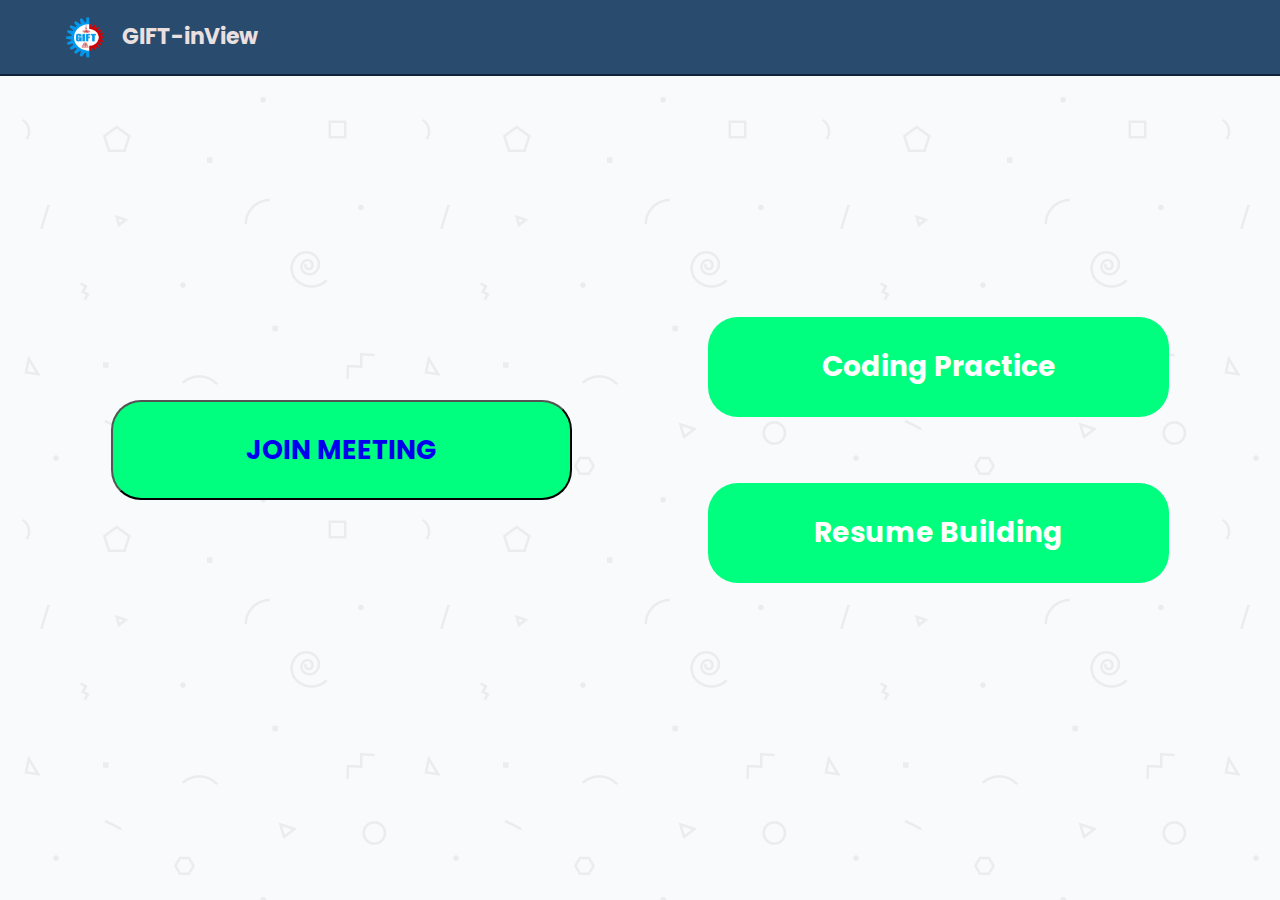
<file: index.html>
<!DOCTYPE html>
<html lang="en">

<head>
    <meta charset="UTF-8">
    <meta http-equiv="X-UA-Compatible" content="IE=edge">
    <meta name="viewport" content="width=device-width, initial-scale=1.0">
    <title>Gift-InView</title>
    <link rel="stylesheet" href="./styles/common.css">
    <link rel="stylesheet" href="./styles/index.css">
    <link
    rel="stylesheet"
    type="text/css"
    media="screen"
    href="styles/main.css" />
</head>

<body>
    <header id="nav">
        <div class="nav--list">
          <a href="lobby.html">
            <h3 id="logo">
              <img src="./images/gift-logo.png" alt="Site Logo" />
              <span>GIFT-inView</span>
            </h3>
          </a>
        </div>
  
        
      </header>
    <div class="body-container body-margin">
        <div id="left-innerbox0" class="common-innerbox0 borderMeron">
            
            <button id="join-meeting" onclick="myFunction()">
                <a href="./lobby.html"><h1> JOIN MEETING</h1></a>
            </button>
            </a>
        </div>
        <div id="right-innerbox0" class="common-innerbox0 borderMeron">
            <div id="coding " class=" common-innerbox1  button1">
                <h1>Coding Practice</h1>
            </div>
            <div id="resume " class=" common-innerbox1  button1">
                <h1>Resume Building</h1>

            </div>
        </div>



    </div>
</body>
<script>
    function myFunction() {
        window.location.href = "../lobby.html";
    }
</script>

</html>
</file>
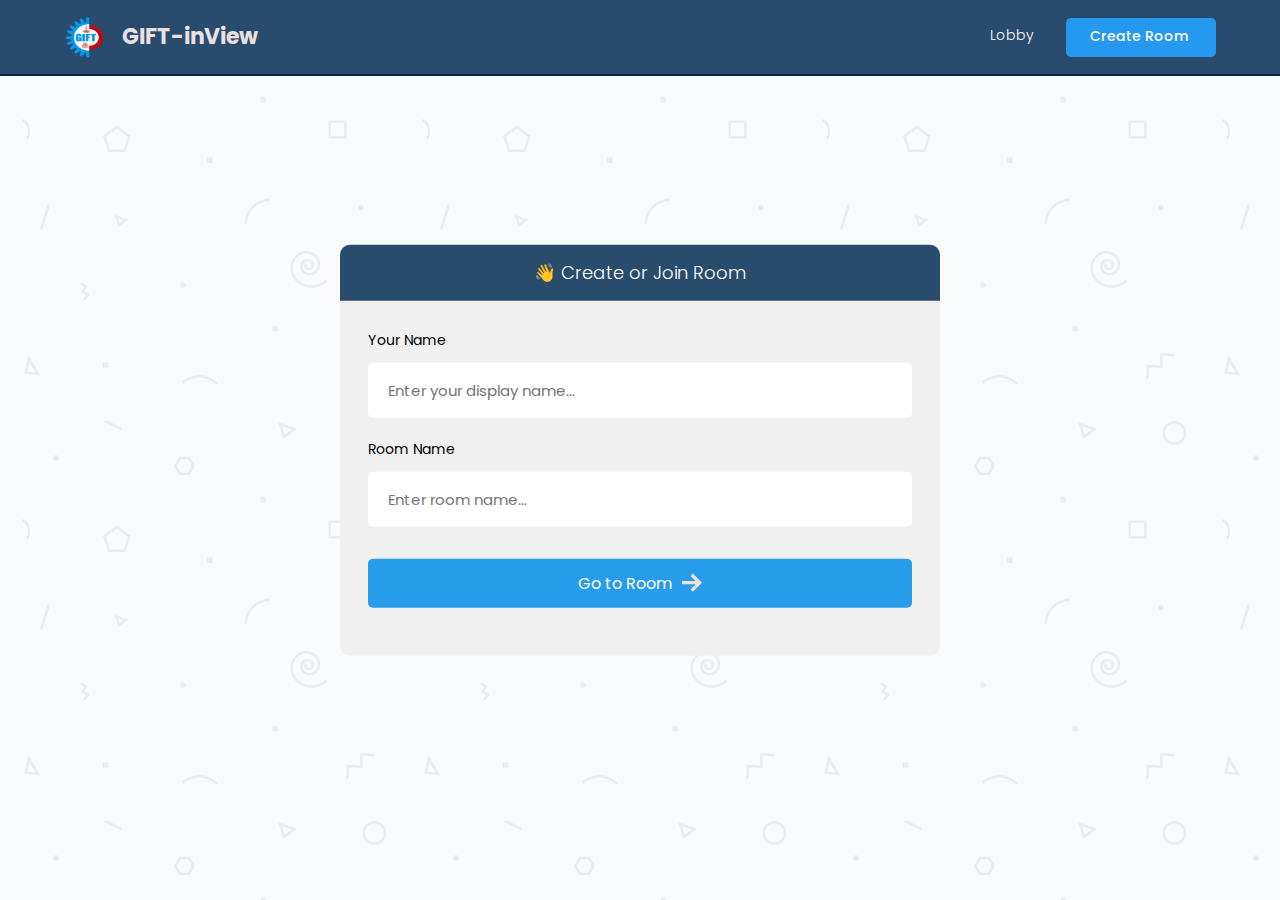
<file: lobby.html>
<!DOCTYPE html>
<html>
  <head>
    <meta charset="utf-8" />
    <meta http-equiv="X-UA-Compatible" content="IE=edge" />
    <title>Room</title>
    <meta name="viewport" content="width=device-width, initial-scale=1" />
    <link
      rel="stylesheet"
      type="text/css"
      media="screen"
      href="styles/main.css" />
    <link
      rel="stylesheet"
      type="text/css"
      media="screen"
      href="styles/lobby.css" />
  </head>
  <body>
    <header id="nav">
      <div class="nav--list">
        <a href="lobby.html">
          <h3 id="logo">
            <img src="./images/gift-logo.png" alt="Site Logo" />
            <span>GIFT-inView</span>
          </h3>
        </a>
      </div>

      <div id="nav__links">
        <a class="nav__link" href="/">
          Lobby
          <svg
            xmlns="http://www.w3.org/2000/svg"
            width="24"
            height="24"
            fill="#ede0e0"
            viewBox="0 0 24 24">
            <path
              d="M20 7.093v-5.093h-3v2.093l3 3zm4 5.907l-12-12-12 12h3v10h7v-5h4v5h7v-10h3zm-5 8h-3v-5h-8v5h-3v-10.26l7-6.912 7 6.99v10.182z" />
          </svg>
        </a>
        <a class="nav__link" id="create__room__btn" href="lobby.html">
          Create Room
          <svg
            xmlns="http://www.w3.org/2000/svg"
            width="24"
            height="24"
            fill="#ede0e0"
            viewBox="0 0 24 24">
            <path
              d="M12 0c-6.627 0-12 5.373-12 12s5.373 12 12 12 12-5.373 12-12-5.373-12-12-12zm6 13h-5v5h-2v-5h-5v-2h5v-5h2v5h5v2z" />
          </svg>
        </a>
      </div>
    </header>

    <main id="room__lobby__container">
      <div id="form__container">
        <div id="form__container__header">
          <p>👋 Create or Join Room</p>
        </div>

        <form id="lobby__form">
          <div class="form__field__wrapper">
            <label>Your Name</label>
            <input
              type="text"
              name="name"
              required
              placeholder="Enter your display name..." />
          </div>

          <div class="form__field__wrapper">
            <label>Room Name</label>
            <input type="text" name="room" placeholder="Enter room name..." />
          </div>

          <div class="form__field__wrapper">
            <button type="submit">
              Go to Room
              <svg
                xmlns="http://www.w3.org/2000/svg"
                width="24"
                height="24"
                viewBox="0 0 24 24">
                <path
                  d="M13.025 1l-2.847 2.828 6.176 6.176h-16.354v3.992h16.354l-6.176 6.176 2.847 2.828 10.975-11z" />
              </svg>
            </button>
          </div>
        </form>
      </div>
    </main>
  </body>
  <script type="text/javascript" src="js/lobby.js"></script>
</html>
</file>
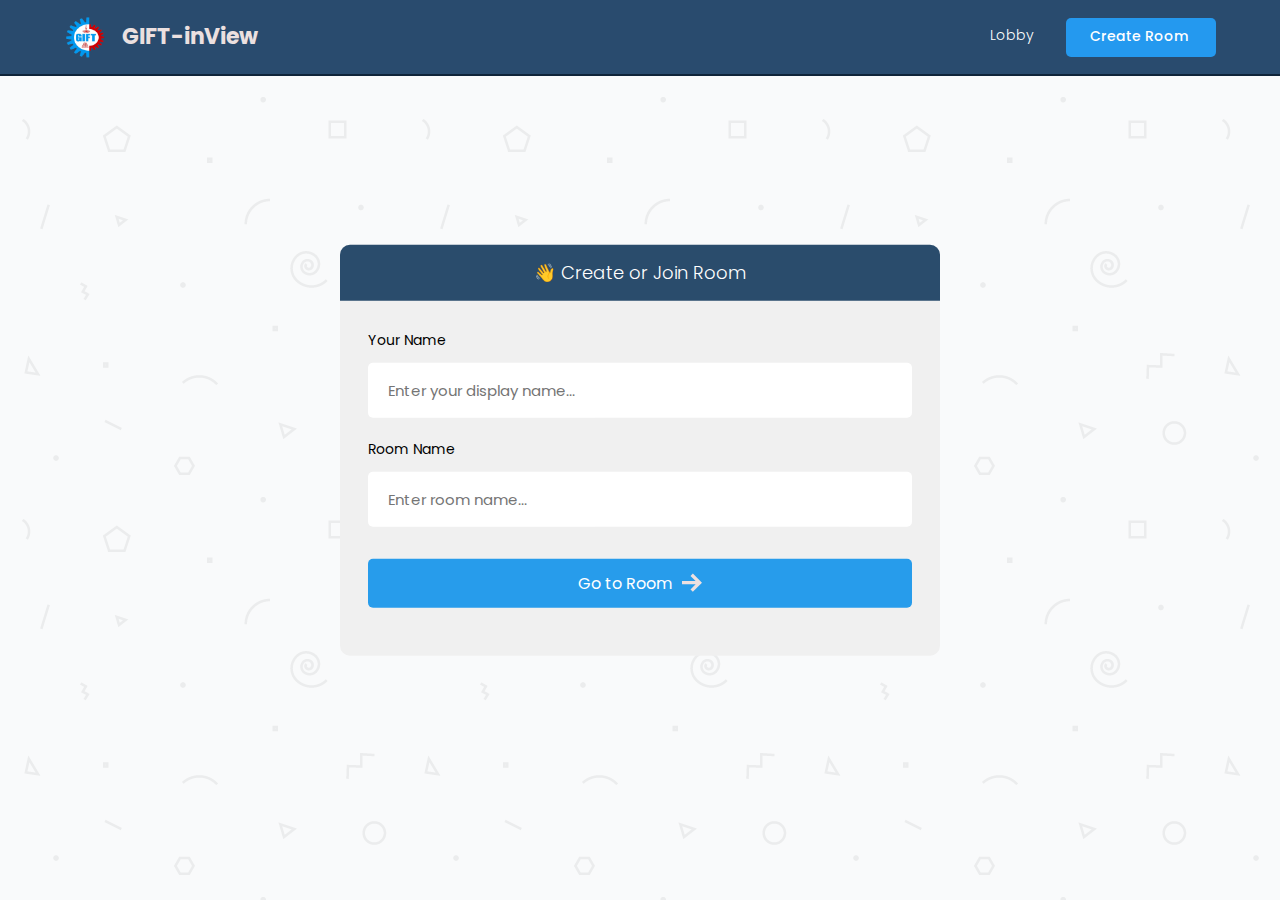
<file: room.html>
<!DOCTYPE html>
<html>
<head>
    <meta charset='utf-8'>
    <meta http-equiv='X-UA-Compatible' content='IE=edge'>
    <title>Room</title>
    <meta name='viewport' content='width=device-width, initial-scale=1'>
    <link rel='stylesheet' type='text/css' media='screen' href='styles/main.css'>

    <link rel='stylesheet' type='text/css' media='screen' href='styles/room.css'>
</head>
<body>

    <header id="nav">
       <div class="nav--list">
            <button id="members__button">
               <svg width="24" height="24" xmlns="http://www.w3.org/2000/svg" fill-rule="evenodd" clip-rule="evenodd"><path d="M24 18v1h-24v-1h24zm0-6v1h-24v-1h24zm0-6v1h-24v-1h24z" fill="#ede0e0"><path d="M24 19h-24v-1h24v1zm0-6h-24v-1h24v1zm0-6h-24v-1h24v1z"/></svg>
            </button>
            <a href="lobby.html"/>
                <h3 id="logo">
                    <img src="./images/gift-logo.png" alt="Site Logo">
                    <span>Gift-inView</span>
                </h3>
            </a>
       </div>

        <div id="nav__links">
            <button id="chat__button"><svg width="24" height="24" xmlns="http://www.w3.org/2000/svg" fill-rule="evenodd" fill="#ede0e0" clip-rule="evenodd"><path d="M24 20h-3v4l-5.333-4h-7.667v-4h2v2h6.333l2.667 2v-2h3v-8.001h-2v-2h4v12.001zm-15.667-6l-5.333 4v-4h-3v-14.001l18 .001v14h-9.667zm-6.333-2h3v2l2.667-2h8.333v-10l-14-.001v10.001z"/></svg></button>
            <!-- <a class="nav__link" href="/">
                Lobby
                <svg xmlns="http://www.w3.org/2000/svg" width="24" height="24" fill="#ede0e0" viewBox="0 0 24 24"><path d="M20 7.093v-5.093h-3v2.093l3 3zm4 5.907l-12-12-12 12h3v10h7v-5h4v5h7v-10h3zm-5 8h-3v-5h-8v5h-3v-10.26l7-6.912 7 6.99v10.182z"/></svg>
            </a> -->
            <a class="nav__link" id="create__room__btn" href="lobby.html">
                Create Room
               <svg xmlns="http://www.w3.org/2000/svg" width="24" height="24" fill="#ede0e0" viewBox="0 0 24 24"><path d="M12 0c-6.627 0-12 5.373-12 12s5.373 12 12 12 12-5.373 12-12-5.373-12-12-12zm6 13h-5v5h-2v-5h-5v-2h5v-5h2v5h5v2z"/></svg>
            </a>
        </div>
    </header>

    <main class="container">
        <div id="room__container">
            <section id="members__container">

            <div id="members__header">
                <p>Participants</p>
                <strong id="members__count">0</strong>
            </div>

            <div id="member__list">
                <!-- <div class="member__wrapper" id="member__1__wrapper">
                    <span class="green__icon"></span>
                    <p class="member_name">Sulammita</p>
                </div> -->
            </div>

            </section>
            <section id="stream__container">
                <div id="stream__box"></div>
                <!-- video containers -->
                <div id="streams__container"></div>
                <div class="stream__actions">
                    <button id="camera-btn" class="active">
                        <svg xmlns="http://www.w3.org/2000/svg" width="24" height="24" viewBox="0 0 24 24"><path d="M5 4h-3v-1h3v1zm10.93 0l.812 1.219c.743 1.115 1.987 1.781 3.328 1.781h1.93v13h-20v-13h3.93c1.341 0 2.585-.666 3.328-1.781l.812-1.219h5.86zm1.07-2h-8l-1.406 2.109c-.371.557-.995.891-1.664.891h-5.93v17h24v-17h-3.93c-.669 0-1.293-.334-1.664-.891l-1.406-2.109zm-11 8c0-.552-.447-1-1-1s-1 .448-1 1 .447 1 1 1 1-.448 1-1zm7 0c1.654 0 3 1.346 3 3s-1.346 3-3 3-3-1.346-3-3 1.346-3 3-3zm0-2c-2.761 0-5 2.239-5 5s2.239 5 5 5 5-2.239 5-5-2.239-5-5-5z"/></svg>
                    </button>
                    <button id="mic-btn" class="active">
                        <svg xmlns="http://www.w3.org/2000/svg" width="24" height="24" viewBox="0 0 24 24"><path d="M12 2c1.103 0 2 .897 2 2v7c0 1.103-.897 2-2 2s-2-.897-2-2v-7c0-1.103.897-2 2-2zm0-2c-2.209 0-4 1.791-4 4v7c0 2.209 1.791 4 4 4s4-1.791 4-4v-7c0-2.209-1.791-4-4-4zm8 9v2c0 4.418-3.582 8-8 8s-8-3.582-8-8v-2h2v2c0 3.309 2.691 6 6 6s6-2.691 6-6v-2h2zm-7 13v-2h-2v2h-4v2h10v-2h-4z"/></svg>
                    </button>
                    <button id="screen-btn">
                        <svg xmlns="http://www.w3.org/2000/svg" width="24" height="24" viewBox="0 0 24 24"><path d="M0 1v17h24v-17h-24zm22 15h-20v-13h20v13zm-6.599 4l2.599 3h-12l2.599-3h6.802z"/></svg>
                    </button>
                    <button id="leave-btn" style="background-color: #ff5050;">
                        <svg xmlns="http://www.w3.org/2000/svg" width="24" height="24" viewBox="0 0 24 24"><path d="M16 10v-5l8 7-8 7v-5h-8v-4h8zm-16-8v20h14v-2h-12v-16h12v-2h-14z"/></svg>
                    </button>
                </div>

                <button id="join-btn">Join Stream</button>
            </section>

            <section id="messages__container">

                <div id="messages">
                    <!-- <div class="message__wrapper">
                        <div class="message__body__bot">
                            <strong class="message__author__bot">🤖 Mumble Bot</strong>
                            <p class="message__text__bot">Welcome to the room, Don't be shy, say hello!</p>
                        </div>
                    </div> -->

                    
                </div>

                <form id="message__form">
                    <input type="text" name="message" placeholder="Send a message...." />
                </form>

            </section>
        </div>
    </main>
    
</body>
<script type="text/javascript" src="js/AgoraRTC_N-4.16.0.js"></script>
<script type="text/javascript" src="js/agora-rtm-sdk-1.5.1.js"></script>
<script type="text/javascript" src="js/room.js"></script>
<script type="text/javascript" src="js/room_rtm.js"></script>
<script type="text/javascript" src="js/room_rtc.js"></script>
</html>
</file>
<file: styles/common.css>
.common-innerbox0 {
  /* border: 3px solid rgb(146, 26, 70); */
  height: 400px;
  width: 40%;
}
.common-innerbox1 {
  /* border: 3px solid rgb(30, 12, 237); */
  width: 90%;
  height: 100px;
  /* border-radius: 30px 30px 30px 30px; */
}

/* .borderMeron{
    border: 3px solid rgb(146, 26, 70);
} */
.borderBlue {
  border: 5px solid rgb(55, 202, 10);
}
.border {
  border: 3px solid rgb(146, 26, 70);
}

.button1 {
  border-radius: 30px 30px 30px 30px;
  display: flex;
  justify-content: space-evenly;
  align-items: center;
  background-color: springgreen;
}
</file>
<file: styles/index.css>
body {
  width: 100%;
  /* border: 3px solid red; */
  height: 100%;
  margin: 0px;
}
.header {
  width: 95%;
  margin: auto;
  height: fit-content;
}

.body-container {
  width: 100%;
  height: 100vh;
  margin: auto;
  /* border: 4px solid rgb(17, 144, 223); */
  /* background-color: greenyellow; */
  display: flex;
  justify-content: space-evenly;
  align-items: center;
  background-repeat: no-repeat;
  background-position: center;
  background-size: cover;
  background-image: url(https://www.hostinger.com/tutorials/wp-content/uploads/sites/2/2021/08/learn-coding-online-for-free.webp);
}

#left-innerbox0 {
  display: grid;
  align-content: space-evenly;
  justify-items: center;
}

#right-innerbox0 {
  display: grid;
  align-content: space-evenly;
  justify-items: center;
}
#video-call {
}
#left-innerbox0 button {
  border-radius: 30px 30px 30px 30px;
  display: flex;
  justify-content: space-evenly;
  align-items: center;
  background-color: springgreen;
  width: 90%;
  height: 100px;
}

a {
  text-decoration: none;
}
</file>
<file: styles/main.css>
@import url("https://fonts.googleapis.com/css2?family=Poppins:wght@400;500;600;700;800&display=swap");

* {
  font-family: "Poppins", sans-serif;
}

/* width */
::-webkit-scrollbar {
  width: 7px;
}

/* Track */
::-webkit-scrollbar-track {
  box-shadow: inset 0 0 5px grey;
  border-radius: 10px;
}

/* Handle */
::-webkit-scrollbar-thumb {
  background: #797a79;
  border-radius: 10px;
}

/* Handle on hover */
::-webkit-scrollbar-thumb:hover {
  background: #845695;
}

body {
  background-color: #fff;
  color: #fff;

  background-image: url(../images/geometry-bg-pattern.png);

  font-size: 14px;
  padding: 0;
  margin: 0;
  box-sizing: border-box;
}

p,
a {
  font-weight: 300;
}

.avatar__md {
  height: 40px;
  width: 40px;
  object-fit: cover;
  border-radius: 50%;
}

.avatar__sm {
  height: 30px;
  width: 30px;
  object-fit: cover;
  border-radius: 50%;
}

#nav {
  position: fixed;
  top: 0;
  width: 100%;
  box-sizing: border-box;
  display: flex;
  justify-content: space-between;
  align-items: center;
  border-bottom: 2px solid #0f2439;
  background-color: #294b6e;
  text-decoration: none;
  padding: 16px 5%;
  z-index: 999;
}

#logo {
  display: flex;
  align-items: center;
  gap: 16px;
  font-size: 22px;
  font-weight: 700;
  line-height: 0;
  margin: 0;
  color: #ebe0e0;
}

@media (max-width: 640px) {
  #logo span {
    display: none;
  }
}

#logo img {
  height: 42px;
}

#nav a {
  text-decoration: none;
}

#nav__links {
  display: flex;
  align-items: center;
  column-gap: 2em;
}

.nav__link {
  color: #fff;
  text-decoration: none;
  transition: 1s;
  border-bottom: 2px solid transparent;
  transition: all 0.3s ease-in-out;
  padding-bottom: 1px;
}

@media (max-width: 520px) {
  #nav__links {
    column-gap: 3em;
  }
}

.nav__link:hover {
  color: rgb(230, 228, 228);
  text-decoration: none;
  border-color: #2b9ee8;
}

#create__room__btn {
  display: block;
  background-color: #2499ef;
  padding: 8px 24px;
  font-size: 14px;
  font-weight: 500;
  border-radius: 5px;
}

#create__room__btn:hover {
  background-color: #217bb4;
}

.nav--list {
  display: flex;
  gap: 1rem;
  align-items: center;
}

#members__button,
#chat__button {
  display: none;
  cursor: pointer;
  background: transparent;
  border: none;
}

#members__button:hover svg > path,
#chat__button:hover svg,
.nav__link:hover svg {
  fill: #845695;
}

.nav__link svg {
  width: 0;
  height: 0;
}

@media (max-width: 640px) {
  #members__button {
    display: block;
  }

  .nav__link svg {
    width: 1.5rem;
    height: 1.5rem;
  }
  .nav__link,
  #create__room__btn {
    font-size: 0;
    border: none;
  }

  #create__room__btn {
    padding: 0;
    background-color: transparent;
    border-radius: 50%;
  }

  #create__room__btn:hover {
    background-color: transparent;
  }
}
</file>
<file: styles/lobby.css>
#form__container {
  width: 90%;
  max-width: 600px;
  border-radius: 10px;
  background-color: #f0f0f0;
  position: fixed;
  top: 50%;
  left: 50%;
  transform: translate(-50%, -50%);
}

#lobby__form {
  padding: 2em;
}

#form__container__header {
  border-radius: 10px 10px 0 0;
  padding: 10px;
  text-align: center;
  background-color: #2a4c6c;
  margin: 0;
  font-size: 18px;
  font-size: 300;
  line-height: 0;
}

.form__field__wrapper {
  width: 100%;
  box-sizing: border-box;
  margin-bottom: 20px;
}

.form__field__wrapper label {
  font-size: 14px;
  line-height: 1.7em;
  margin-bottom: 10px;
  display: block;
  color: black;
}

.form__field__wrapper input {
  box-sizing: border-box;
  color: #3f434a;
  width: 100%;
  margin: 0;
  border: none;
  border-radius: 5px;
  padding: 16px 20px;
  font-size: 15px;
  background-color: #fff;
}

.form__field__wrapper button[type="submit"] {
  margin-top: 32px;
  cursor: pointer;
  background-color: #279ceb;
  border: none;
  color: #fff;
  font-size: 16px;
  width: 100%;
  display: flex;
  align-items: center;
  justify-content: center;
  padding: 12px;
  border-radius: 5px;
  gap: 10px;
}

.form__field__wrapper button[type="submit"] svg {
  fill: #ede0e0;
  width: 20px;
}

#avatar__selection {
  margin-reight: 10px;
  display: flex;
  gap: 1em;
}

.avatar__option {
  height: 50px;
  width: 50px;
  border-radius: 50%;
  cursor: pointer;
  transition: 0.3s;
  border: 2px solid #797a79;
}

.avatar__option__selected {
  border: 3px solid #845695;
}
</file>
<file: styles/room.css>
.container {
  margin-top: 74px;
  height: clac(100vh - 74px);
  width: 100%;
  position: relative;
}

#room__container {
  position: relative;
  display: flex;
  gap: 3rem;
}

#members__container {
  background-color: #d7e5f2;
  border-right: 1px solid #9cccdf;
  overflow-y: auto;
  width: 90%;
  max-width: 250px;
  position: fixed;
  height: 100%;
  z-index: 999;
}

#members__count {
  background-color: #efefef;
  padding: 7px 15px;
  font-size: 14px;
  font-weight: 600;
  border-radius: 5px;
  color: black;
}

#members__header {
  display: flex;
  justify-content: space-around;
  align-items: center;
  padding: 0 1rem;
  position: fixed;
  font-size: 18px;
  background-color: #0f2439;
  width: 218px;
}

#member__list {
  display: flex;
  flex-direction: column;
  gap: 1rem;
  padding-top: 5rem;
  padding-bottom: 6.5rem;
  background-color: #d7e5f2;
}

.members__list::-webkit-scrollbar {
  height: 14px;
}

.member__wrapper {
  display: flex;
  align-items: center;
  column-gap: 10px;
  padding-left: 1em;
  color: #313131;
}

.green__icon {
  display: block;
  height: 8px;
  width: 8px;
  border-radius: 50%;
  background-color: #2aca3e;
}

.member_name {
  font-size: 14px;
  line-height: 0;
}

#messages__container {
  height: calc(100vh - 85px);
  background-color: #d7e5f1;
  right: 0;
  position: absolute;
  width: 100%;
  max-width: 25rem;
  overflow-y: auto;
  border-left: 1px solid #111;
}

#messages {
  width: 100%;
  height: 100%;
  overflow-y: auto;
}

.message__wrapper:last-child {
  margin-bottom: 6.5rem;
}

.message__wrapper {
  display: flex;
  gap: 10px;
  margin: 1em;
}

.message__body {
  background-color: #fff;
  border-radius: 10px;
  padding: 10px 15px;
  width: fit-content;
  max-width: 900px;
}

.message__body strong {
  font-weight: 600;
  color: #101010;
}

.message__body__bot {
  padding: 0 20px;
  max-width: 900px;
  color: #101010;
}

.message__author {
  margin-right: 10px;
  color: #2aca3e !important;
}

.message__author__bot {
  margin-right: 10px;
  color: #f27f22 !important;
}

.message__text {
  margin: 0;
  color: #101010;
}

#message__form {
  width: 23.2rem;
  position: fixed;
  bottom: 0;
  display: block;
  background-color: #0f2538;
  padding: 1em;
}

#message__form input {
  color: #101010;
  width: 100%;
  border: none;
  border-radius: 5px;
  padding: 18px;
  font-size: 14px;
  box-sizing: border-box;
  background-color: rgb(245, 245, 245);
}

#message__form input:focus {
  outline: none;
}

#message__form input::placeholder {
  color: #707575;
}

#stream__container {
  justify-self: center;
  width: calc(100% - 40.7rem);
  position: fixed;
  left: 15.7rem;
  top: clac(100vh - 72px);
  overflow-y: auto;
  height: 100%;
}

#stream__box {
  background-color: #3f434a;
  height: 60vh;
  display: none;
}

#stream__box .video__container {
  border: 2px solid black;
  border-radius: 0;
  height: 100% !important;
  width: 100% !important;

  background-size: 300px;
}

#stream__box video {
  border-radius: 0;
}

#streams__container {
  display: flex;
  flex-wrap: wrap;
  justify-content: center;
  align-items: center;
  margin-top: 25px;
  margin-bottom: 250px;
  gap: 2em;
}

.video__container {
  display: flex;
  justify-content: center;
  align-items: center;
  border: 2px solid #2b9ee8;
  border-radius: 50%;
  cursor: pointer;
  overflow: hidden;
  height: 300px;
  width: 300px;

  background-image: url("/images/gift-logo-monocrome.png");
  background-repeat: no-repeat;
  background-position: center;
  background-size: 75px;
}

.video-player {
  height: 100%;
  width: 100%;
}

.video-player video {
  border-radius: 50%;
}

@media (max-width: 1400px) {
  .video__container {
    height: 200px;
    width: 200px;
  }
}

@media (max-width: 1200px) {
  #members__container {
    display: none;
  }

  #members__button {
    display: block;
  }

  #stream__container {
    width: calc(100% - 25rem);
    left: 0;
  }
}

@media (max-width: 980px) {
  #stream__container {
    width: calc(100% - 20rem);
    left: 0;
  }
  #messages__container {
    max-width: 20rem;
  }

  #message__form {
    width: 18.2rem;
  }
}

@media (max-width: 768px) {
  #stream__container {
    width: 100%;
  }

  .video__container {
    height: 100px;
    width: 100px;
  }

  #messages__container {
    display: none;
  }

  #chat__button {
    display: block;
  }
}

#stream__box {
  position: relative;
}

.stream__focus {
  width: 100%;
  height: 100%;
}

.stream__focus iframe {
  width: 100%;
  height: 100%;
}

.stream__actions {
  position: fixed;
  bottom: 1rem;
  border-radius: 8px;
  background-color: #1a1a1a60;
  padding: 1rem;
  left: 50%;
  display: none;
  gap: 1rem;
  transform: translateX(-50%);
}

.stream__actions a,
.stream__actions button {
  cursor: pointer;
  background-color: #262625;
  color: #fff;
  border: none;
  display: flex;
  align-items: center;
  justify-content: center;
  padding: 0.5rem 1rem;
  border-radius: 5px;
  transition: all 0.2s ease-in-out;
}

.stream__actions a svg,
.stream__actions button svg {
  width: 1.5rem;
  height: 1.5rem;
  fill: #ede0e0;
}

.stream__actions a.active,
.stream__actions button.active,
.stream__actions a:hover,
.stream__actions button:hover {
  background-color: #279ceb;
}

#join-btn {
  background-color: #2499ef;
  font-size: 18px;
  padding: 25px 50px;
  border: none;
  color: #fff;

  position: fixed;
  bottom: 1rem;
  border-radius: 8px;
  left: 50%;
  transform: translateX(-50%);
  cursor: pointer;
}
</file>
